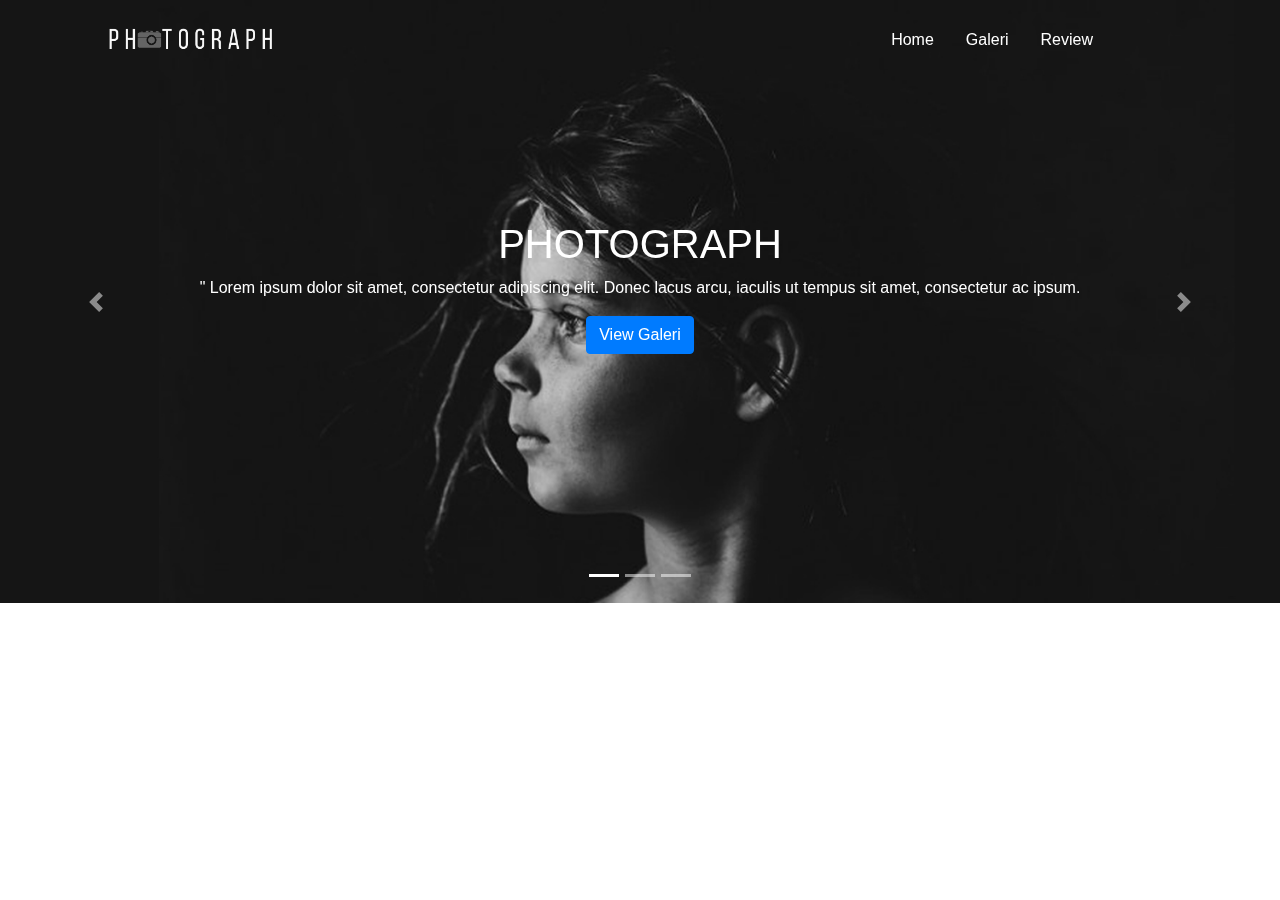
<file: index.html>
<!doctype html>
<html lang="en">
  <head>
    <!-- Required meta tags -->
    <meta charset="utf-8">
    <meta name="viewport" content="width=device-width, initial-scale=1, shrink-to-fit=no">

    <!-- Bootstrap CSS -->
    <link rel="stylesheet" href="https://stackpath.bootstrapcdn.com/bootstrap/4.3.1/css/bootstrap.min.css" integrity="sha384-ggOyR0iXCbMQv3Xipma34MD+dH/1fQ784/j6cY/iJTQUOhcWr7x9JvoRxT2MZw1T" crossorigin="anonymous">
    <link rel="stylesheet" type="text/css" href="style.css">
    
    <title>Final Project!</title>
  </head>
  <body>
    <header id="head1">
      <div class="container"> 
        <div class="menu-header">
         
            <div class="logo">
              <img src="logo.png">
            </div>

            <div class="nav">
              <ul class="nav justify-content-end">
                <li class="nav-item">
                  <a class="nav-link" href="index.html">Home</a>
                </li>
                <li class="nav-item">
                  <a class="nav-link" href="galeri.html">Galeri</a>
                </li>
                <li class="nav-item">
                  <a class="nav-link" href="#">Review</a>
                </li>
              </ul>
            </div>
          
        </div>
      </div>
    </header>

  <div id="carouselExampleCaptions" class="carousel slide" data-ride="carousel">
    <ol class="carousel-indicators">
      <li data-target="#carouselExampleCaptions" data-slide-to="0" class="active"></li>
      <li data-target="#carouselExampleCaptions" data-slide-to="1"></li>
      <li data-target="#carouselExampleCaptions" data-slide-to="2"></li>
    </ol>
    <div class="carousel-inner ">
      <div class="carousel-item active">
        <img src="2.jpg" class="d-block w-100" alt="...">
        <div class="carousel-caption d-none d-md-block">
          <h1 >PHOTOGRAPH</h1>
          <p>" Lorem ipsum dolor sit amet, consectetur adipiscing elit. Donec lacus arcu, iaculis ut tempus sit amet, consectetur ac ipsum.</p>
          <a class="btn btn-primary" href="galeri.html">View Galeri</a>
        </div>
      </div>
      <div class="carousel-item">
        <img src="3.jpg" class="d-block w-100" alt="...">
        <div class="carousel-caption d-none d-md-block">
          <h1 >PHOTOGRAPH</h1>
          <p>" Lorem ipsum dolor sit amet, consectetur adipiscing elit. Donec lacus arcu, iaculis ut tempus sit amet, consectetur ac ipsum.</p>
          <a class="btn btn-primary " href="galeri.html">View Galeri</a>
        </div>
      </div>
      <div class="carousel-item">
        <img src="4.jpg" class="d-block w-100" alt="...">
        <div class="carousel-caption d-none d-md-block">
          <h1 >PHOTOGRAPH</h1>
          <p>" Lorem ipsum dolor sit amet, consectetur adipiscing elit. Donec lacus arcu, iaculis ut tempus sit amet, consectetur ac ipsum.</p>
          <a class="btn btn-primary " href="galeri.html">View Galeri</a>
        </div>
      </div>
    </div>
    <a class="carousel-control-prev" href="#carouselExampleCaptions" role="button" data-slide="prev">
      <span class="carousel-control-prev-icon" aria-hidden="true"></span>
      <span class="sr-only">Previous</span>
    </a>
    <a class="carousel-control-next" href="#carouselExampleCaptions" role="button" data-slide="next">
      <span class="carousel-control-next-icon" aria-hidden="true"></span>
      <span class="sr-only">Next</span>
    </a>
  </div>

  
    

    <!-- Optional JavaScript -->
    <!-- jQuery first, then Popper.js, then Bootstrap JS -->
    <script src="https://code.jquery.com/jquery-3.3.1.slim.min.js" integrity="sha384-q8i/X+965DzO0rT7abK41JStQIAqVgRVzpbzo5smXKp4YfRvH+8abtTE1Pi6jizo" crossorigin="anonymous"></script>
    <script src="https://cdnjs.cloudflare.com/ajax/libs/popper.js/1.14.7/umd/popper.min.js" integrity="sha384-UO2eT0CpHqdSJQ6hJty5KVphtPhzWj9WO1clHTMGa3JDZwrnQq4sF86dIHNDz0W1" crossorigin="anonymous"></script>
    <script src="https://stackpath.bootstrapcdn.com/bootstrap/4.3.1/js/bootstrap.min.js" integrity="sha384-JjSmVgyd0p3pXB1rRibZUAYoIIy6OrQ6VrjIEaFf/nJGzIxFDsf4x0xIM+B07jRM" crossorigin="anonymous"></script>
    <script type="text/javascript" src="final.js"></script>
  </body>
</html>
</file>
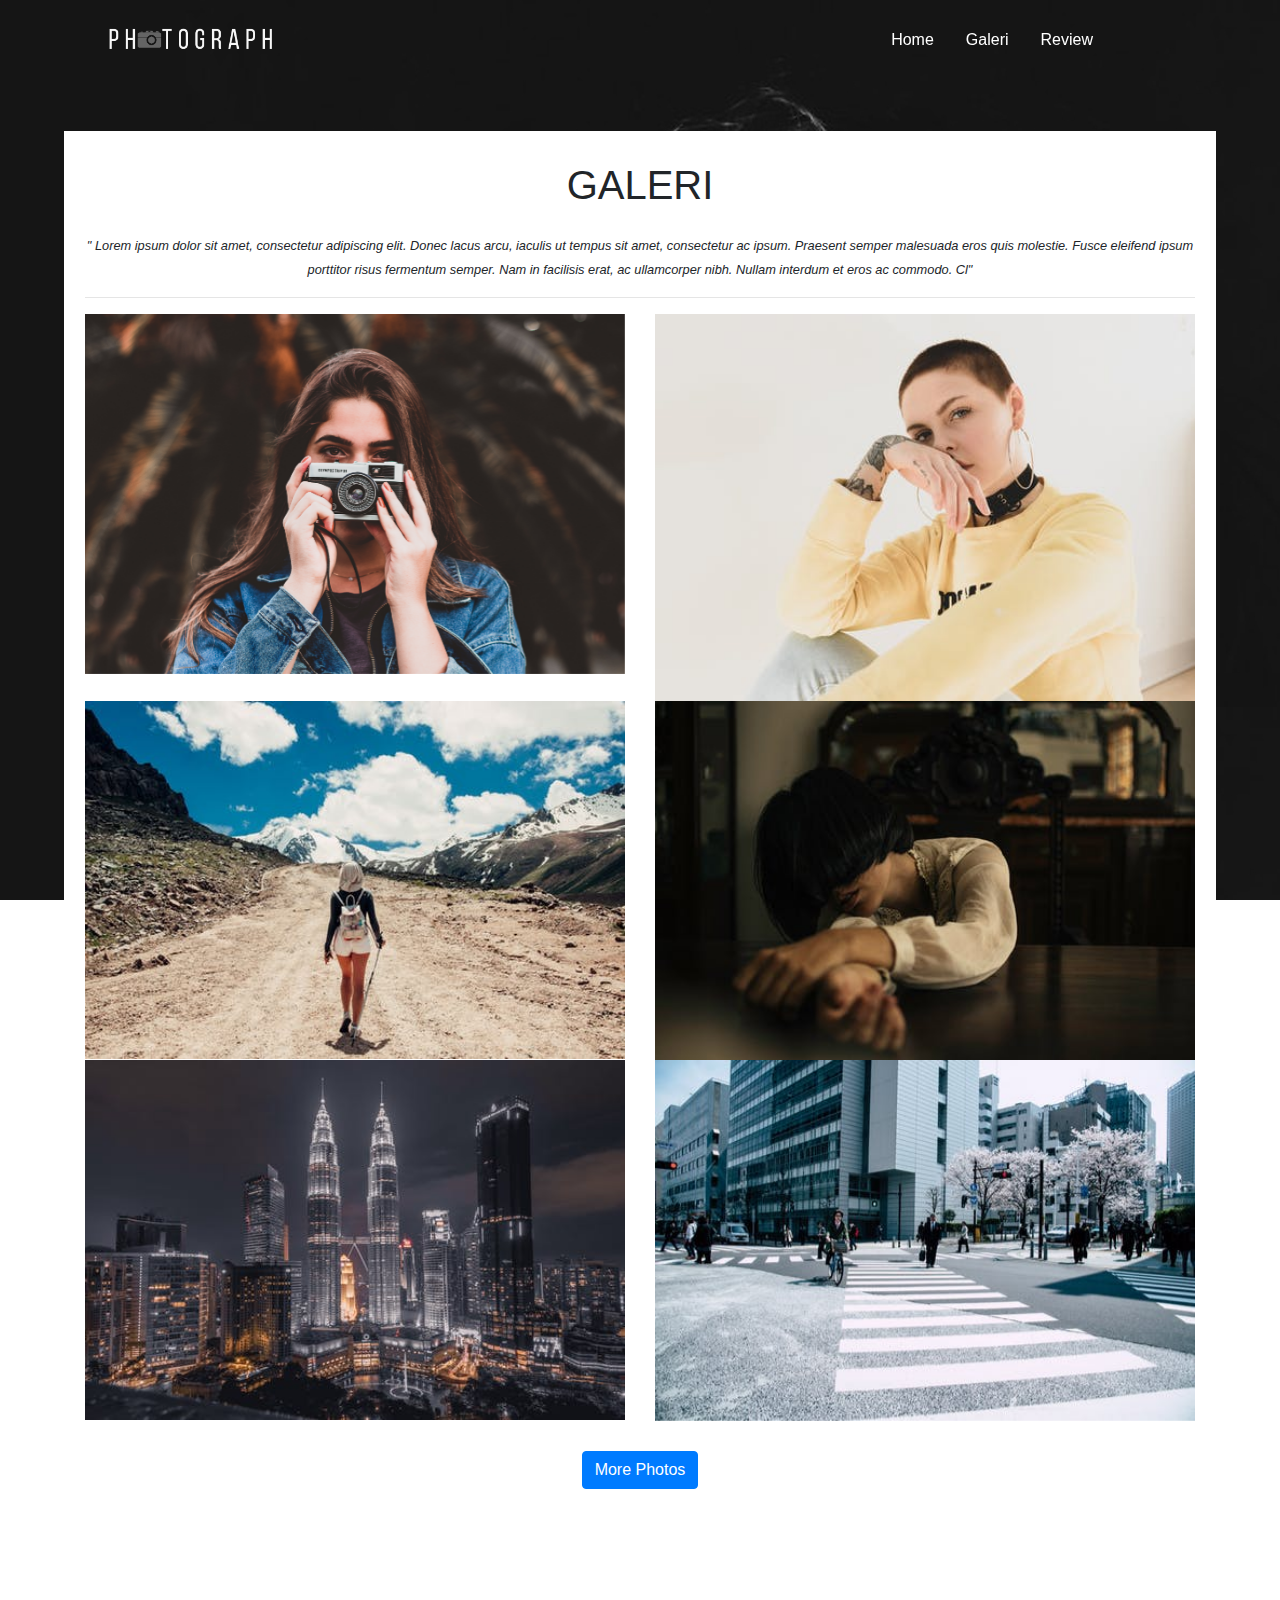
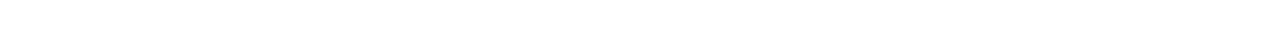
<file: galeri.html>
<!doctype html>
<html lang="en">
  <head>
    <!-- Required meta tags -->
    <meta charset="utf-8">
    <meta name="viewport" content="width=device-width, initial-scale=1, shrink-to-fit=no">

    <!-- Bootstrap CSS -->
    <link rel="stylesheet" href="https://stackpath.bootstrapcdn.com/bootstrap/4.3.1/css/bootstrap.min.css" integrity="sha384-ggOyR0iXCbMQv3Xipma34MD+dH/1fQ784/j6cY/iJTQUOhcWr7x9JvoRxT2MZw1T" crossorigin="anonymous">
    <link rel="stylesheet" type="text/css" href="style.css">


    <title>Final Project!</title>
  </head>
  <body style="background-image: url(2.jpg); padding-top: 1px;background-attachment:fixed;">
    <header id="head1" >
      <div class="container"> 
        <div class="menu-header">
         
            <div class="logo">
              <img src="logo.png">
            </div>

            <div class="nav">
              <ul class="nav justify-content-end">
                <li class="nav-item">
                  <a class="nav-link" href="index.html">Home</a>
                </li>
                <li class="nav-item">
                  <a class="nav-link" href="galeri.html">Galeri</a>
                </li>
                <li class="nav-item">
                  <a class="nav-link" href="#">Review</a>
                </li>
              </ul>
            </div>
          
        </div>
      </div>
    </header>
    <div class="content ">
            <div class="container">
              <div class="row">
                <div class="col-12">
                  <h1>GALERI</h1><br>
                  <small>" Lorem ipsum dolor sit amet, consectetur adipiscing elit. Donec lacus arcu, iaculis ut tempus sit amet, consectetur ac ipsum. Praesent semper malesuada eros quis molestie. Fusce eleifend ipsum porttitor risus fermentum semper. Nam in facilisis erat, ac ullamcorper nibh. Nullam interdum et eros ac commodo. Cl"</small>
                  <hr/>
                </div>
                  <div class="col-6 con">
                    <img src="a.jpg" class="image" width="100%" >
                     <div class="middle">
                      <button class="btn btn-success" data-toggle="modal" data-target="#exampleModalScrollable">Comment</button>
                    </div>
                  </div>
                   <div class="col-6 con">
                    <img src="pexels-photo-1922202.jpeg" width="100%" class="image" >
                    <div class="middle">
                      <button class="btn btn-success" data-toggle="modal" data-target="#exampleModalScrollable">Comment</button>
                    </div>
                  </div>
                  <div class="col-6 con">
                    <img src="pexels-photo-1183986.jpeg" width="100%" class="image">
                    <div class="middle">
                      <button class="btn btn-success" data-toggle="modal" data-target="#exampleModalScrollable">Comment</button>
                    </div>
                  </div>
                  <div class="col-6 con">
                    <img src="pexels-photo-1930009.jpeg" width="100%" class="image">
                    <div class="middle">
                      <button class="btn btn-success" data-toggle="modal" data-target="#exampleModalScrollable">Comment</button>
                    </div>
                  </div>
                  <div class="col-6 con">
                    <img src="pexels-photo-1538177.jpeg" width="100%" class="image">
                    <div class="middle">
                      <button class="btn btn-success" data-toggle="modal" data-target="#exampleModalScrollable">Comment</button>
                    </div>
                  </div>
                  <div class="col-6 con">
                    <img src="pexels-photo-1191377.jpeg" width="100%" class="image" >
                    <div class="middle">
                      <button class="btn btn-success" data-toggle="modal" data-target="#exampleModalScrollable">Comment</button>
                    </div>
                  </div>

                  <!-- Modal -->
                  <div class="modal fade" id="exampleModalScrollable" tabindex="-1" role="dialog" aria-labelledby="exampleModalScrollableTitle" aria-hidden="true">
                    <div class="modal-dialog modal-dialog-scrollable" role="document">
                      <div class="modal-content">
                        <div class="modal-header">
                          <h5 class="modal-title" id="exampleModalScrollableTitle">Tinggalkan Komentar Untuk Foto Ini</h5>
                          <button type="button" class="close" data-dismiss="modal" aria-label="Close">
                            <span aria-hidden="true">&times;</span>
                          </button>
                        </div>
                        <div class="modal-body">
                          <form id="Comment" action="https://formspree.io/isnaininur30@gmail.com"method="POST">
                            <input type="text" name="nama" 
                            placeholder="Your Name">
                            <input type="email" name="email" placeholder="Your Mail">
                            <textarea name="komen" placeholder="Tulis Komentar anda disini"></textarea>
                            <button type="submit" class="btn btn-primary">Save changes</button>
                          </form>
                        </div>
                        <div class="modal-footer">
                          <button type="button" class="btn btn-secondary" data-dismiss="modal">Close</button>
                          
                        </div>
                      </div>
                    </div>
                  </div>

                  <button class="btn btn-primary one">More Photos</button>
              </div>
            </div>
          </div>


    

    <!-- Optional JavaScript -->
    <!-- jQuery first, then Popper.js, then Bootstrap JS -->
    <script src="https://code.jquery.com/jquery-3.3.1.slim.min.js" integrity="sha384-q8i/X+965DzO0rT7abK41JStQIAqVgRVzpbzo5smXKp4YfRvH+8abtTE1Pi6jizo" crossorigin="anonymous"></script>
    <script src="https://cdnjs.cloudflare.com/ajax/libs/popper.js/1.14.7/umd/popper.min.js" integrity="sha384-UO2eT0CpHqdSJQ6hJty5KVphtPhzWj9WO1clHTMGa3JDZwrnQq4sF86dIHNDz0W1" crossorigin="anonymous"></script>
    <script src="https://stackpath.bootstrapcdn.com/bootstrap/4.3.1/js/bootstrap.min.js" integrity="sha384-JjSmVgyd0p3pXB1rRibZUAYoIIy6OrQ6VrjIEaFf/nJGzIxFDsf4x0xIM+B07jRM" crossorigin="anonymous"></script>
    <script type="text/javascript" src="final.js"></script>
  </body>
</html>
</file>
<file: style.css>
#head1{
	width: 100%;
	height: 80px;
	position: absolute;
	color: white;
    z-index: 2;
    background-color: none;
}
.menu-header {
    width: 80%;
    top: 0;
    position: fixed;
   }
.logo{
	float: left;
    position: absolute;
    margin-top: -10px;
    width: 300px;
}
.logo img {
    max-height: 100px;
  }
.nav{
	float: right;
	padding-top: 10px;
	
}
.nav ul li a{
	color: white;
}
.nav ul li:hover a{
	border-bottom: 1px solid #333333;
}
.carousel-caption {
	top: 200px;		
}


  .content{
      background: white;
      margin: 130px auto;
      width: 90%;
      min-height: 500px;
  }
 .content .col-12{
 	text-align: center;
 }
  .content .col-12 h1{
    margin-top: 30px;
    margin-bottom: 0px;
  }
.content .col-12 small{
	font-style: italic;

}
.content img{
	
}

#testi{
	width: 100%;
	height: 500px;
}
.one{
  margin: 30px auto;
}

.image {
  opacity: 1;
  display: block;
  width: 100%;
  height: auto;
  transition: .5s ease;
  backface-visibility: hidden;
}

.middle {
  transition: .5s ease;
  opacity: 0;
  position: absolute;
  top: 50%;
  left: 50%;
  transform: translate(-50%, -50%);
  -ms-transform: translate(-50%, -50%);
  text-align: center;
}

.con:hover .image {
  opacity: 0.3;
}

.con:hover .middle {
  opacity: 1;
}
#Comment input, #Comment textarea{
  width: 100%;
  margin: 10px 0;
  padding: 5px;
  border-radius: 2px;
  border: 1px solid #999;
}
</file>
